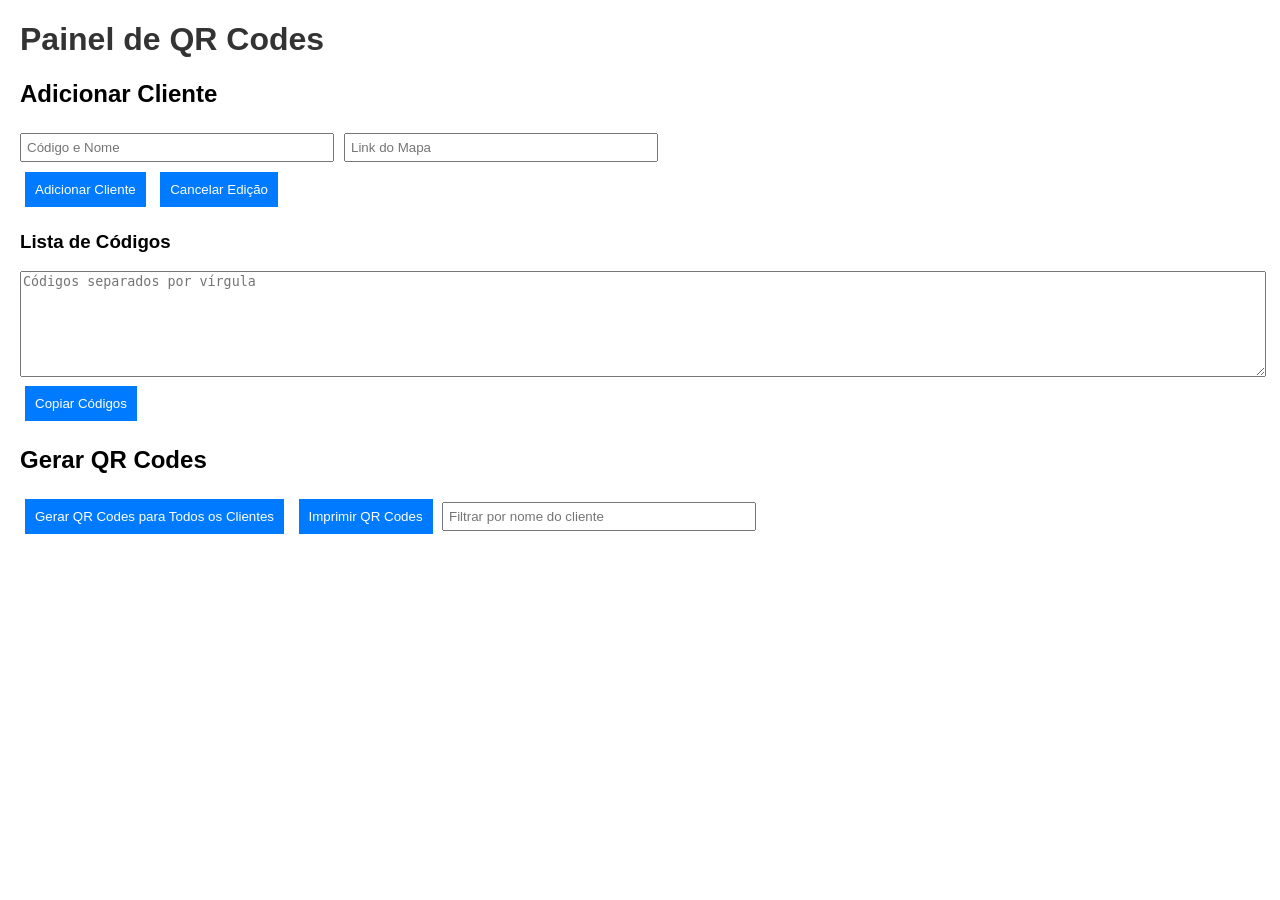
<file: index.html>
<!DOCTYPE html>
<html lang="pt-br">
<head>
    <meta charset="UTF-8">
    <meta name="viewport" content="width=device-width, initial-scale=1.0">
    <title>Painel de QR Codes</title>
    <link rel="stylesheet" href="style.css">
</head>
<body>
    <div id="content">
        <h1>Painel de QR Codes</h1>
        <h2>Adicionar Cliente</h2>
        <div style="display: flex; gap: 10px; align-items: center; flex-wrap: wrap;">
            <input id="clientCodeName" placeholder="Código e Nome" type="text" style="flex: 2; min-width: 220px;">
            <input id="clientLink" placeholder="Link do Mapa" type="url" style="flex: 1; min-width: 220px;">
        </div>
        <button id="addClientButton" onclick="addClient()">Adicionar Cliente</button>
        <button onclick="clearEdit()" type="button">Cancelar Edição</button>
        <div id="clientsList"></div>

        <h3>Lista de Códigos</h3>
        <textarea id="codesList" readonly placeholder="Códigos separados por vírgula"></textarea>
        <button onclick="copyCodes()">Copiar Códigos</button>

        <h2>Gerar QR Codes</h2>
        <button onclick="generateQRs()">Gerar QR Codes para Todos os Clientes</button>
        <button onclick="printPage()">Imprimir QR Codes</button>
        <input id="filter" placeholder="Filtrar por nome do cliente" oninput="filterQRs()" type="text">
        <div id="qrs"></div>
    </div>

    <script src="script.js"></script>
</body>
</html>
</file>
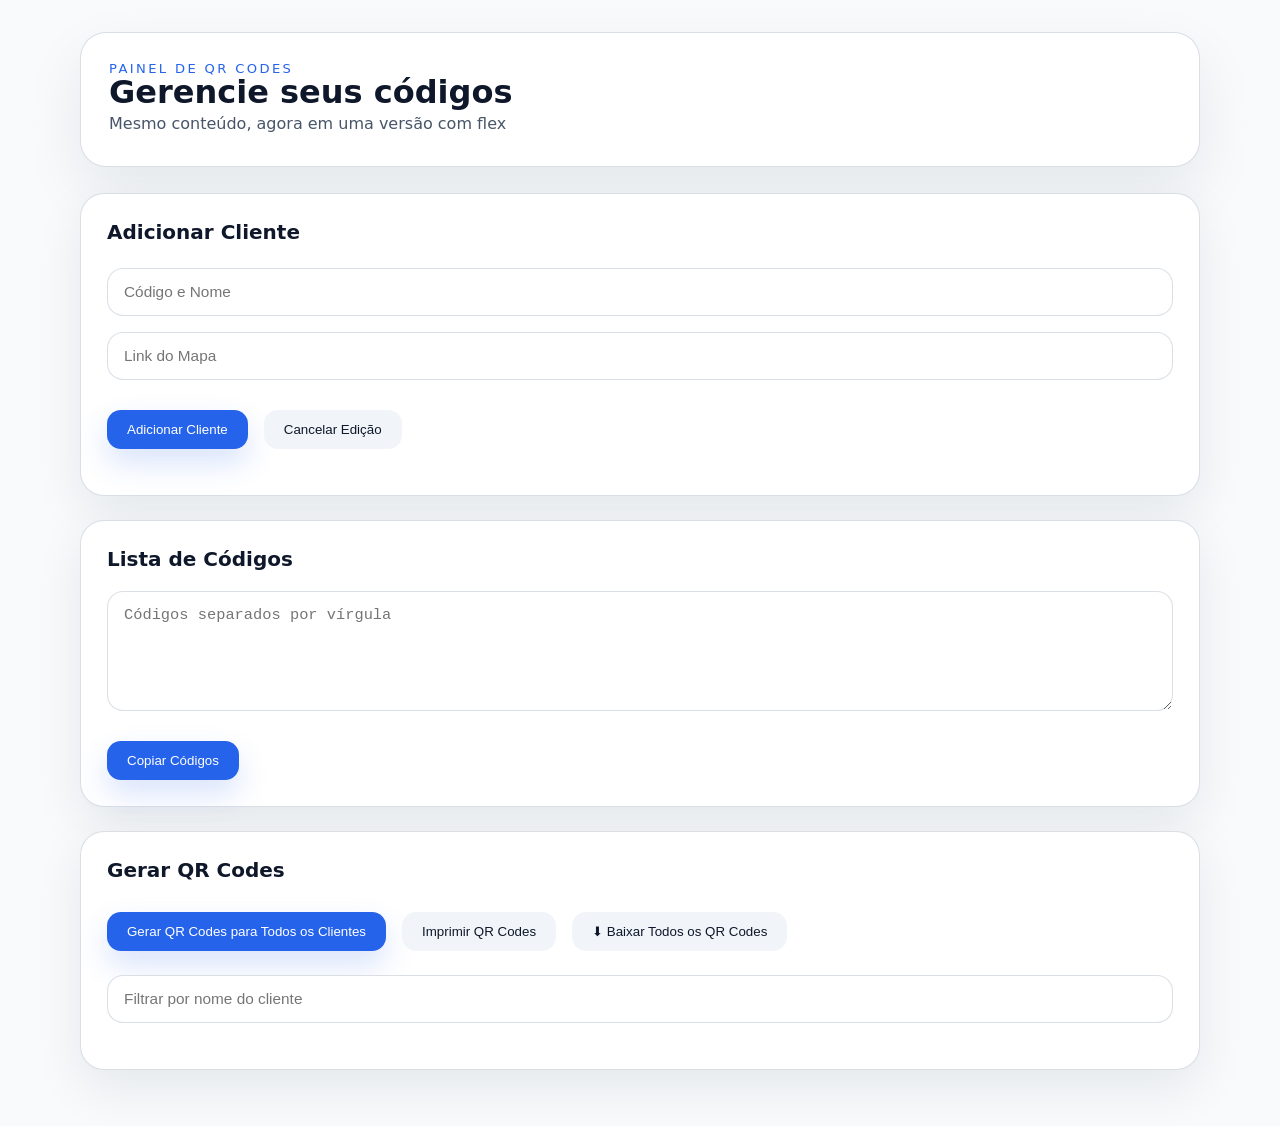
<file: flex.html>
<!DOCTYPE html>
<html lang="pt-br">
<head>
    <meta charset="UTF-8">
    <meta name="viewport" content="width=device-width, initial-scale=1.0">
    <title>Painel de QR Codes - Flex</title>
    <link rel="stylesheet" href="flex.css">
</head>
<body>
    <div id="content">
        <header class="hero">
            <div>
                <p class="eyebrow">Painel de QR Codes</p>
                <h1>Gerencie seus códigos </h1>
                <p class="subtitle">Mesmo conteúdo, agora em uma versão com flex</p>
            </div>
        </header>

        <section class="card">
            <h2>Adicionar Cliente</h2>
            <div class="form-row">
                <input id="clientCodeName" placeholder="Código e Nome" type="text">
                <input id="clientLink" placeholder="Link do Mapa" type="url">
            </div>
            <div class="button-row">
                <button id="addClientButton" class="btn btn-primary" onclick="addClient()">Adicionar Cliente</button>
                <button class="btn btn-secondary" onclick="clearEdit()" type="button">Cancelar Edição</button>
            </div>
            <div id="clientsList" class="list-card"></div>
        </section>

        <section class="card">
            <h2>Lista de Códigos</h2>
            <textarea id="codesList" readonly placeholder="Códigos separados por vírgula"></textarea>
            <div class="button-row">
                <button class="btn btn-primary" onclick="copyCodes()">Copiar Códigos</button>
            </div>
        </section>

        <section class="card" id="qrSection">
            <h2>Gerar QR Codes</h2>
            <div class="button-row wrap">
                <button class="btn btn-primary" onclick="generateQRs()">Gerar QR Codes para Todos os Clientes</button>
                <button class="btn btn-secondary" onclick="printPage()">Imprimir QR Codes</button>
                <button class="btn btn-secondary" onclick="downloadAllQRs()">⬇ Baixar Todos os QR Codes</button>
            </div>
            <div class="form-row">
                <input id="filter" placeholder="Filtrar por nome do cliente" oninput="filterQRs()" type="text">
            </div>
            <div id="qrs"></div>
        </section>
    </div>

    <script src="script.js"></script>
</body>
</html>
</file>
<file: style.css>
body { font-family: Arial, sans-serif; margin: 20px; }
h1 { color: #333; }
button { margin: 5px; padding: 10px; background: #007bff; color: white; border: none; cursor: pointer; }
button:hover { background: #0056b3; }
textarea { width: 100%; height: 100px; }
img { display: block; margin: 0 auto 10px; width: 128px; height: 128px; border: 1px solid #ccc; }
input { margin: 5px 0; padding: 5px; width: 100%; max-width: 300px; }
#clientsList p { background: #f9f9f9; padding: 5px; margin: 5px 0; }
#qrs { display: grid; gap: 20px; }
.qr-page { display: grid; grid-template-columns: repeat(3, minmax(0, 1fr)); gap: 20px; page-break-after: always; break-after: page; }
.qr-item { padding: 10px; border: 1px solid #ddd; background: #fff; text-align: center; }
@media print {
    body { margin: 10mm; }
    #content > *:not(#qrs) { display: none !important; }
    #qrs { display: block !important; }
    button, input, textarea, #clientsList { display: none !important; }
    .qr-page { page-break-inside: avoid; page-break-after: always; }
    .qr-item { page-break-inside: avoid; }
}
</file>
<file: flex.css>
:root {
    color-scheme: light;
    --bg: #f8fafc;
    --surface: #ffffff;
    --surface-soft: #e2e8f0;
    --text: #0f172a;
    --muted: #475569;
    --primary: #2563eb;
    --primary-dark: #1e40af;
    --border: rgba(148, 163, 184, 0.35);
}

* {
    box-sizing: border-box;
}

body {
    margin: 0;
    min-height: 100vh;
    font-family: Inter, system-ui, -apple-system, BlinkMacSystemFont, 'Segoe UI', sans-serif;
    background: var(--bg);
    color: var(--text);
}

#content {
    width: min(1120px, calc(100% - 32px));
    margin: 0 auto;
    padding: 32px 0;
}

.hero {
    display: flex;
    flex-direction: column;
    gap: 14px;
    padding: 28px;
    border-radius: 26px;
    background: var(--surface);
    border: 1px solid var(--border);
    box-shadow: 0 24px 60px rgba(15, 23, 42, 0.08);
    margin-bottom: 26px;
}

.eyebrow {
    margin: 0;
    font-size: 0.82rem;
    letter-spacing: 0.18em;
    text-transform: uppercase;
    color: var(--primary);
}

h1 {
    margin: 0;
    font-size: clamp(2rem, 2.5vw, 2.8rem);
    line-height: 1.05;
}

.subtitle {
    margin: 0;
    max-width: 770px;
    color: var(--muted);
    line-height: 1.75;
}

.card {
    display: flex;
    flex-direction: column;
    gap: 20px;
    background: var(--surface);
    border: 1px solid var(--border);
    border-radius: 24px;
    padding: 26px;
    box-shadow: 0 18px 50px rgba(15, 23, 42, 0.08);
    margin-bottom: 24px;
}

.card h2 {
    margin: 0;
    font-size: 1.25rem;
    color: var(--text);
}

.form-row,
.button-row {
    display: flex;
    flex-wrap: wrap;
    gap: 16px;
    align-items: center;
}

.form-row {
    margin-top: 4px;
}

.button-row {
    margin-top: 10px;
}

.form-row input,
textarea {
    width: 100%;
    border: 1px solid rgba(148, 163, 184, 0.35);
    border-radius: 16px;
    padding: 14px 16px;
    background: #ffffff;
    color: var(--text);
    font-size: 0.96rem;
}

textarea {
    min-height: 120px;
    resize: vertical;
}

.btn {
    border: none;
    border-radius: 14px;
    padding: 12px 20px;
    cursor: pointer;
    transition: transform 180ms ease, background-color 180ms ease, box-shadow 180ms ease;
}

.btn:hover {
    transform: translateY(-1px);
}

.btn-primary {
    background: var(--primary);
    color: #fff;
    box-shadow: 0 14px 30px rgba(37, 99, 235, 0.18);
}

.btn-primary:hover {
    background: var(--primary-dark);
}

.btn-secondary {
    background: #f1f5f9;
    color: var(--text);
}

.wrap {
    justify-content: flex-start;
}

.list-card {
    display: flex;
    flex-direction: column;
    gap: 12px;
}

#clientsList p {
    margin: 0;
    padding: 16px;
    display: flex;
    justify-content: space-between;
    align-items: center;
    gap: 14px;
    border-radius: 18px;
    background: #ffffff;
    border: 1px solid rgba(148, 163, 184, 0.35);
}

#clientsList button {
    padding: 8px 12px;
    border-radius: 12px;
    background: #e2e8f0;
    color: var(--text);
    border: none;
}

#qrs {
    display: flex;
    flex-direction: column;
    gap: 20px;
}

.qr-page {
    display: grid;
    grid-template-columns: repeat(3, minmax(220px, 1fr));
    gap: 16px;
    align-items: start;
    width: 100%;
}

.qr-item {
    padding: 14px 12px 16px;
    text-align: center;
    border-radius: 12px;
    background: #ffffff;
    border: 1px solid rgba(148, 163, 184, 0.35);
    box-shadow: 0 14px 30px rgba(15, 23, 42, 0.08);
}

.qr-item p {
    margin: 0 0 8px;
    color: var(--muted);
    line-height: 1.4;
}

.qr-item strong {
    display: block;
    margin-bottom: 4px;
    color: var(--text);
}

.qr-item img {
    width: 128px;
    height: 128px;
    border-radius: 0;
    border: 1px solid rgba(148, 163, 184, 0.24);
}

@media (max-width: 820px) {
    #content {
        padding: 24px 16px;
    }

    .button-row,
    .form-row {
        flex-direction: column;
        align-items: stretch;
    }
}

@page {
    size: auto;
    margin: 8mm;
}

@media print {
    body { margin: 0; background: white; color: #000; }
    .hero,
    button,
    input,
    textarea,
    #clientsList,
    .button-row,
    .form-row,
    .card:not(#qrSection) {
        display: none !important;
    }
    #qrSection {
        display: block !important;
        border: none !important;
        box-shadow: none !important;
        background: transparent !important;
        padding: 0 !important;
        margin: 0 !important;
    }
    #qrs {
        display: block !important;
    }
    .qr-page {
        display: grid !important;
        grid-template-columns: repeat(3, minmax(180px, 1fr)) !important;
        gap: 10px !important;
        grid-auto-rows: minmax(0, auto) !important;
        page-break-after: auto !important;
        break-after: auto !important;
        page-break-inside: auto !important;
        break-inside: auto !important;
    }
    .qr-item {
        display: block !important;
        border: 1px solid #000 !important;
        box-shadow: none !important;
        margin-bottom: 8px !important;
        padding: 10px !important;
        border-radius: 0 !important;
        page-break-inside: auto !important;
        break-inside: auto !important;
    }
    .qr-item p {
        margin: 0 0 4px !important;
        line-height: 1.2 !important;
    }
    .qr-item strong {
        margin-bottom: 0 !important;
    }
    .qr-item img {
        width: 120px !important;
        height: 120px !important;
        display: block !important;
        margin: 0 auto 4px !important;
        border-radius: 0 !important;
    }
}
</file>
